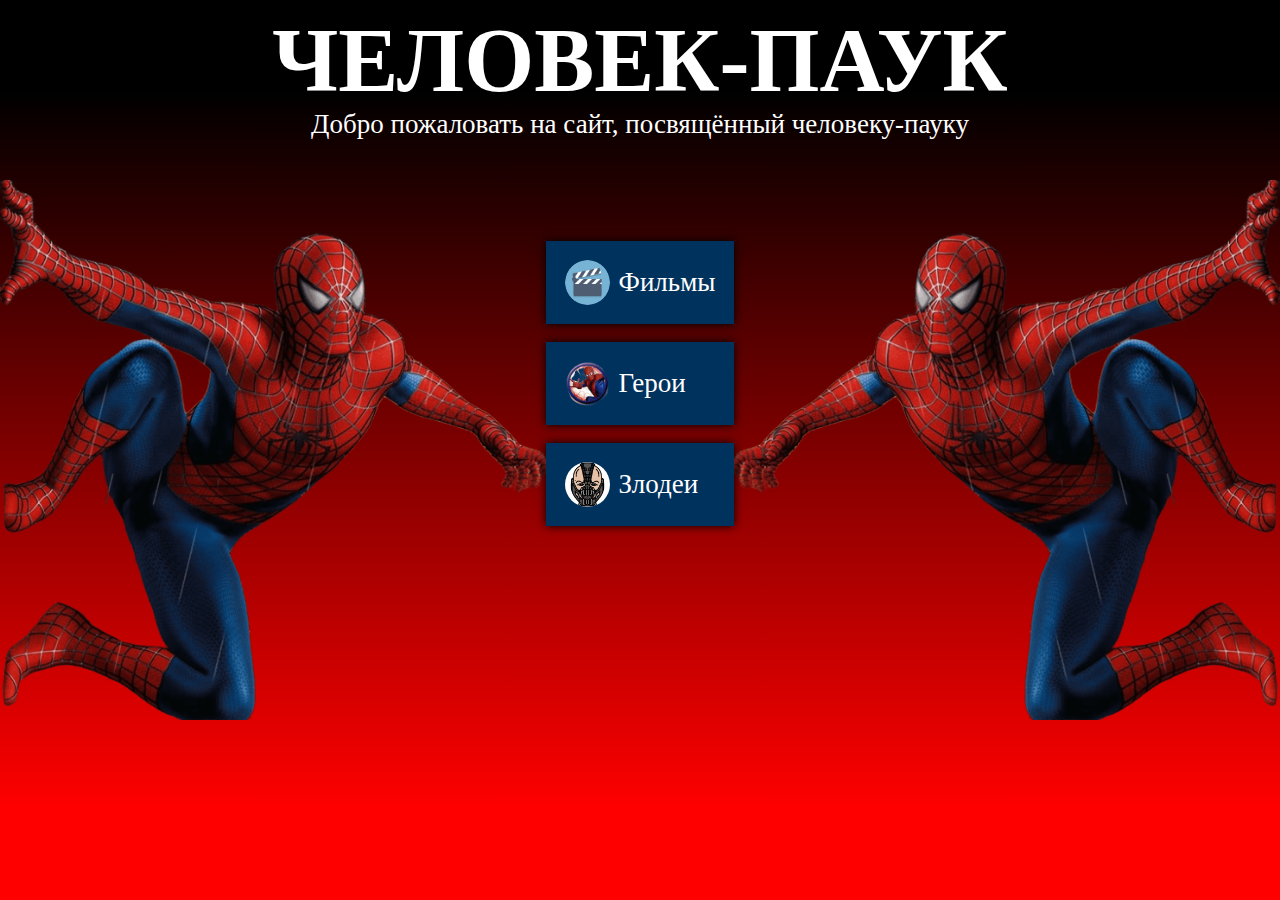
<file: index.html>
<!DOCTYPE html>
<html lang="en">
    <head>
        
        <meta charset="UTF-8">
        <meta name="viewport" content="width=device-width, initial-scale=1.0">
        <title>Человек-паук</title>
        <link rel="stylesheet" href="index.css">
    </head>
    <body>
        <h1>ЧЕЛОВЕК-ПАУК</h1>
        <p>Добро пожаловать на сайт, посвящённый человеку-пауку</p>
        <img src="img/321321.png" style="left: 0">
        <img src="img/321321.png" style="right: 0; transform: scaleX(-1);">
        <ul>
            <a href="films.html">
                <li>
                    <img class="img-li" src="img/image123.png">
                    Фильмы
                </li>
            </a>
            <a href="heroes.html">
                <li>
                    <img class="img-li" src="img/5916f6c1e1e4d7bae65c65b7dac05abe--spiderman-cards-muru.png">
                    Герои
                </li>
            </a>
            <a href="evil.html">
                <li>
                    <img class="img-li" src="img/abc.webp">
                    Злодеи
                </li>
            </a>
        </ul>  
    </body>
</html>
</file>
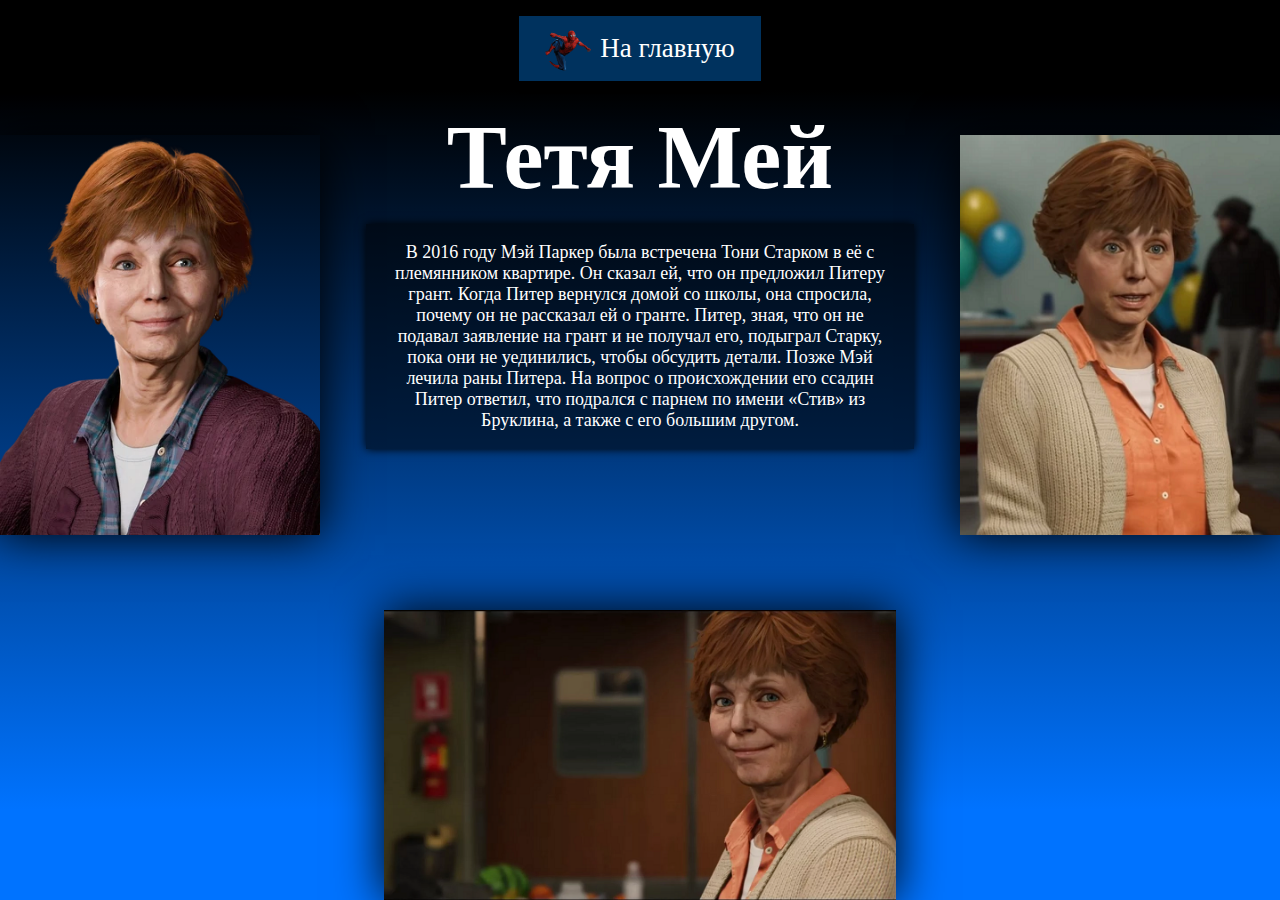
<file: aunt_mey.html>
<!DOCTYPE html>
<html lang="en">
<head>
    <meta charset="UTF-8">
    <meta name="viewport" content="width=device-width, initial-scale=1.0">
    <title>Тетя Мей</title>
    <link rel="stylesheet" href="second.css">
</head>
<body>
    <ul>
        <a href="index.html">
            <li>
                <img style="position: static; border-radius: 100%; height: 5vh;" src="img/321321.png">
                На главную
            </li>
        </a>
    </ul>    
    <h1>Тетя Мей</h1>
    <img src="img/May_Reilly_29.png" class="img1">
    <img src="img/May_Parker_from_MSM_render.webp" class="img2">
    <img src="img/auntMay.png" class=img3>
    <p>
        В 2016 году Мэй Паркер была встречена Тони Старком в её с племянником квартире. 
        Он сказал ей, что он предложил Питеру грант. Когда Питер вернулся домой со школы, 
        она спросила, почему он не рассказал ей о гранте. Питер, зная, что он не подавал 
        заявление на грант и не получал его, подыграл Старку, пока они не уединились, 
        чтобы обсудить детали. Позже Мэй лечила раны Питера. На вопрос о происхождении 
        его ссадин Питер ответил, что подрался с парнем по имени «Стив» из Бруклина, 
        а также с его большим другом.
    </p>
</body>
</html>
</file>
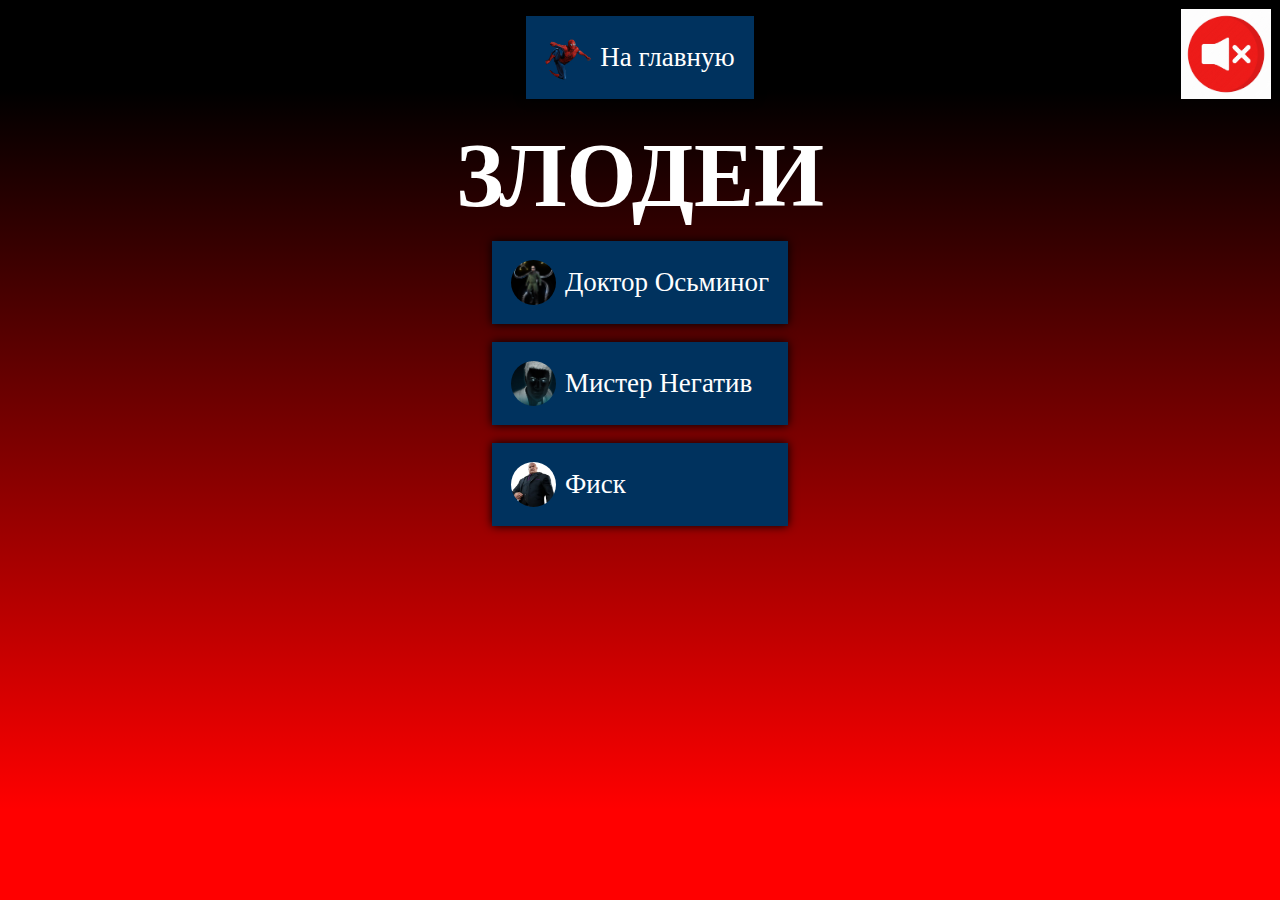
<file: evil.html>
<!DOCTYPE html>
<html lang="en">
    <head>
        
        <meta charset="UTF-8">
        <meta name="viewport" content="width=device-width, initial-scale=1.0">
        <title>Злодеи</title>
        <link rel="stylesheet" href="index.css">
    </head>
    <body>
        <ul class="static">
            <a href="index.html">
                <li>
                    <img style="position: static; border-radius: 100%; height: 5vh;" src="img/321321.png">
                    На главную
                </li>
            </a>
        </ul>       
        <label class="sound-button" for="qwert">
            <img src="img/sound-button.webp" width="100" height="100" alt="">
            <img src="img/sound-play.jpg" width="100" height="100" alt="">
            <input type="checkbox" id="qwert" style="display: none;">
        </label>        
        <h1>ЗЛОДЕИ</h1>
        <ul>
            <a href="osminog.html">
                <li>
                    <img class="img-li" src="img/droctopus3.jpg">
                    Доктор Осьминог
                </li>
            </a>
            <a href="mr_negativ.html">
                <li>
                    <img class="img-li" src="img/286337_3QjkPxDsAG_05.jpg">
                    Мистер Негатив
                </li>
            </a>
            <a href="Fisk.html">
                <li>
                    <img class="img-li" src="img/i.webp">
                    Фиск
                </li>
            </a>
        </ul>  
    </body>
    <script>
        try {
            document.querySelectorAll('li:has(audio)').forEach(el=>{
                el.addEventListener('mouseenter', ()=>{
                    if (!document.querySelector('.sound-button input:checked')) {return}
                    el.lastElementChild.play()
                })
                // el.addEventListener('mouseleave', ()=>{
                //     el.lastElementChild.pause()
                // })
            })
        } catch {}
    </script>
</html>
</file>
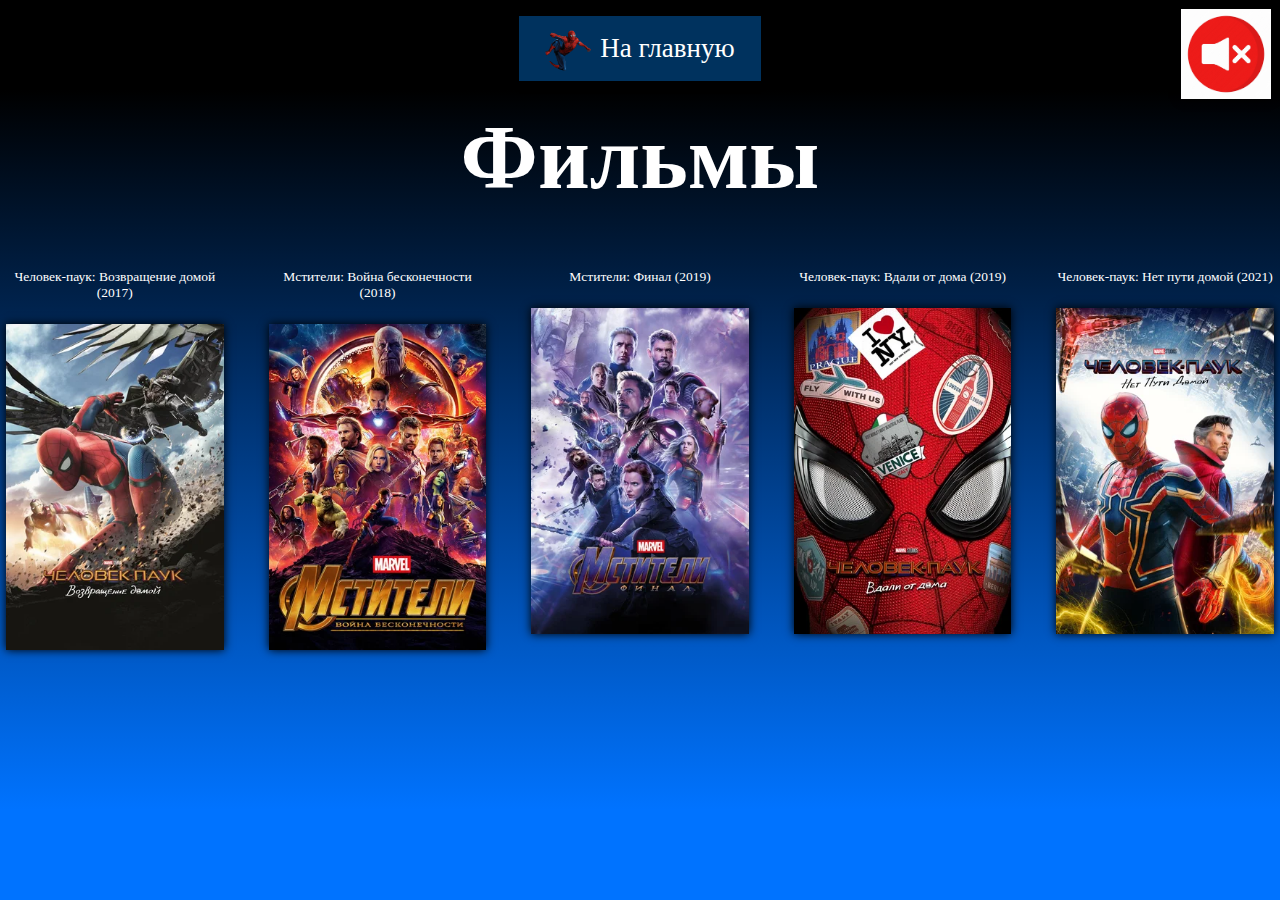
<file: films.html>
<!DOCTYPE html>
<html lang="en">
    <head>
        <meta charset="UTF-8">
        <meta name="viewport" content="width=device-width, initial-scale=1.0">
        <title>Фильмы</title>
        <link rel="stylesheet" href="films.css">
    </head>
    <body>
        <ul>
            <a href="index.html">
                <li>
                    <img style="box-shadow: none; position: static; border-radius: 100%; height: 5vh;" src="img/321321.png">
                    На главную
                </li>
            </a>
        </ul>
        <label class="sound-button" for="qwert">
            <img src="img/sound-button.webp" width="100" height="100" alt="">
            
            <img src="img/sound-play.jpg" width="100" height="100" alt="">
            <input type="checkbox" id="qwert" style="display: none;">
        </label>           
        <h1>Фильмы</h1>
        <div>
            <a class="a-film" href="https://www.kinopoisk.ru/film/690593/" target="_blank">
                Человек-паук: Возвращение домой (2017)
                <img src="img/1.png">
            </a>
            <a class="a-film" href="https://www.kinopoisk.ru/film/843649/" target="_blank">
                Мстители: Война бесконечности (2018)
                <img src="img/2.png">
            </a>
            <a class="a-film" href="https://www.kinopoisk.ru/film/843650/" target="_blank">
                Мстители: Финал (2019)
                <img src="img/3.png">
                <audio src="voice/MSTITELI-FINAL.mp3"></audio>
            </a>
            <a class="a-film" href="https://www.kinopoisk.ru/film/1008445/" target="_blank">
                Человек-паук: Вдали от дома (2019)
                <img src="img/4.png">
            </a>
            <a class="a-film" href="https://www.kinopoisk.ru/film/1309570/" target="_blank">
                Человек-паук: Нет пути домой (2021)
                <img src="img/5.png">
            </a>
        </div>
    </body>
    <script>
        try {
            let isPlay = false
            document.querySelectorAll('.a-film:has(audio)').forEach(el=>{
                el.addEventListener('mouseenter', ()=>{
                    if (!document.querySelector('.sound-button input:checked')) {return}
                    el.lastElementChild.play()
                })
                el.addEventListener('mouseleave', ()=>{
                    el.lastElementChild.pause()
                })
                el.addEventListener('touchstart', ()=>{
                    if (!document.querySelector('.sound-button input:checked')) {return}
                    if (!isPlay) {
                        el.lastElementChild.play()
                    } else {
                        el.lastElementChild.pause()
                    }
                    isPlay = !isPlay
                })
            })
        } catch {}
    </script>
</html>
</file>
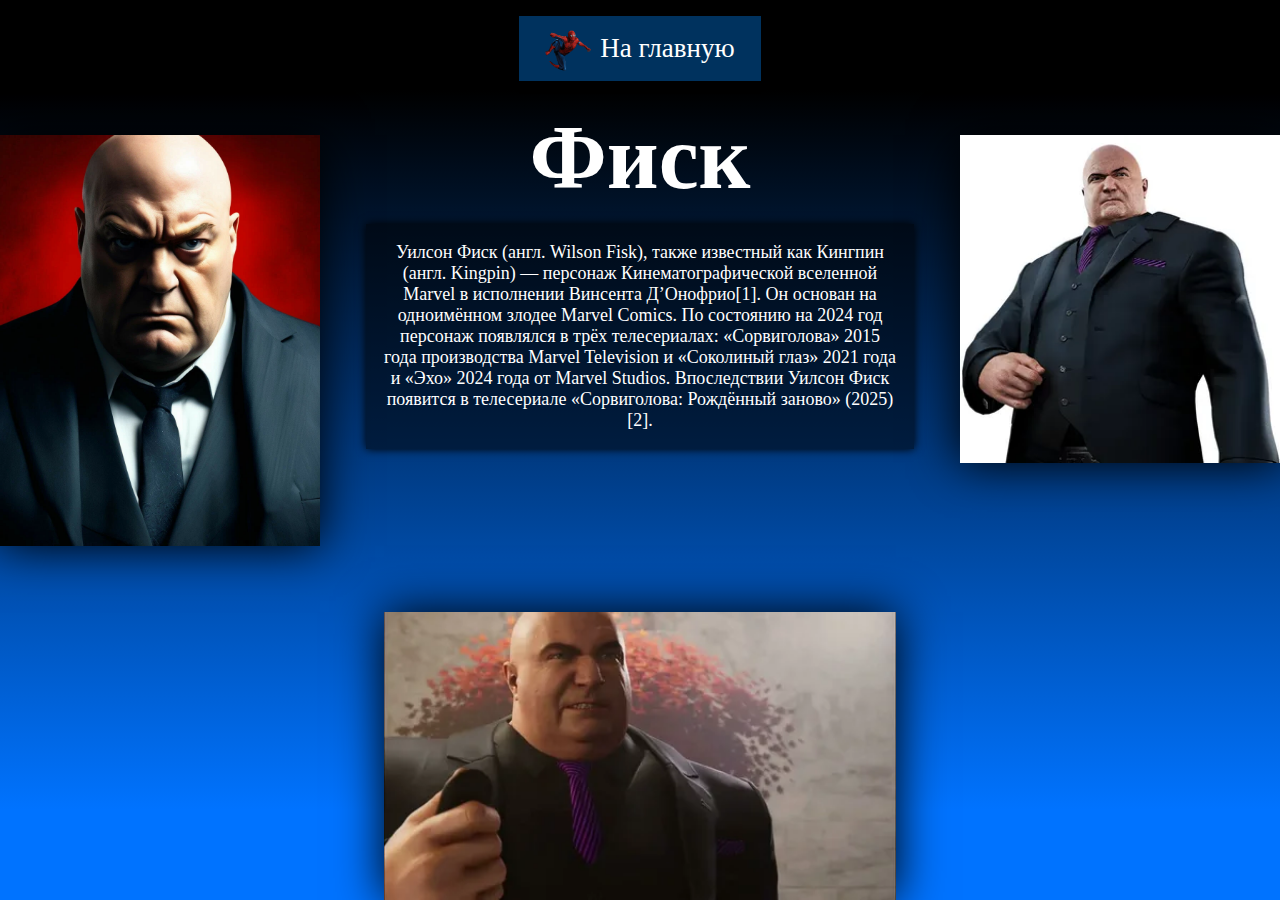
<file: Fisk.html>
<!DOCTYPE html>
<html lang="en">
<head>
    <meta charset="UTF-8">
    <meta name="viewport" content="width=device-width, initial-scale=1.0">
    <title>Фиск</title>
    <link rel="stylesheet" href="second.css">
</head>
<body>
    <ul>
        <a href="index.html">
            <li>
                <img style="position: static; border-radius: 100%; height: 5vh;" src="img/321321.png">
                На главную
            </li>
        </a>
    </ul>           
    <h1>Фиск</h1>
    <img src="img/i.webp" class="img1 mobile">
    <img src="img/orig.webp" class="img2">
    <img src="img/i (1).webp" class="img3">
    <p>
        Уилсон Фиск (англ. Wilson Fisk), также известный как Кингпин (англ. Kingpin) — 
        персонаж Кинематографической вселенной Marvel в исполнении Винсента Д’Онофрио[1].
        Он основан на одноимённом злодее Marvel Comics. По состоянию на 2024 год персонаж
        появлялся в трёх телесериалах: «Сорвиголова» 2015 года производства Marvel Television и 
        «Соколиный глаз» 2021 года и «Эхо» 2024 года от Marvel Studios. Впоследствии Уилсон Фиск 
        появится в телесериале «Сорвиголова: Рождённый заново» (2025)[2].
    </p>
</body>
</html>
</file>
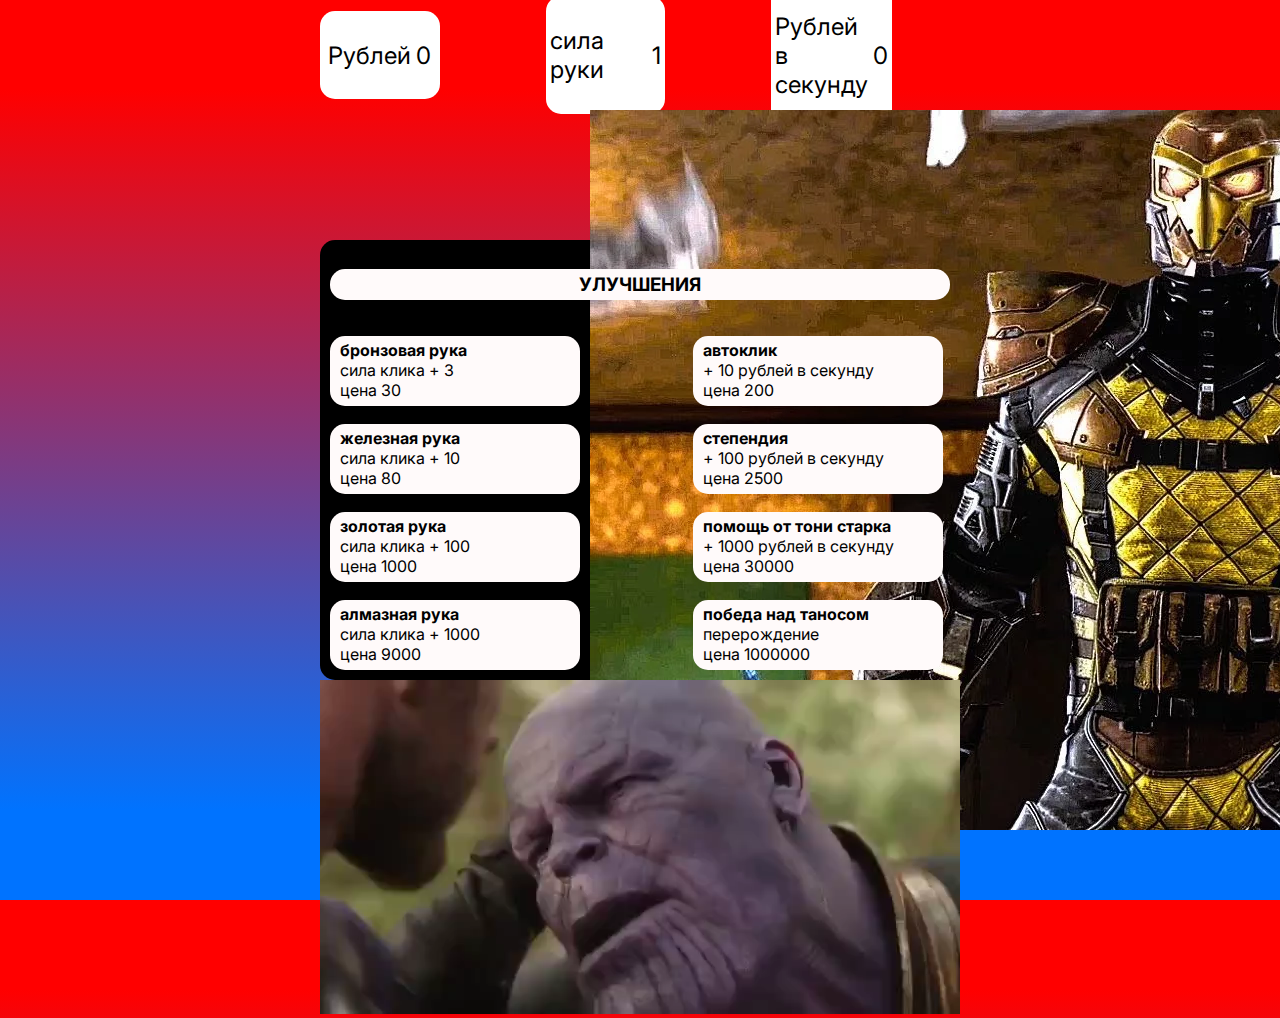
<file: game.html>
<!DOCTYPE html>
<html lang="en">
<head>
    <meta charset="UTF-8">
    <meta name="viewport" content="width=device-width, initial-scale=1.0, maximum-scale=1.0, user-scalable=no">
    <title>игра</title>
    <link rel="preconnect" href="https://fonts.googleapis.com">
<link rel="preconnect" href="https://fonts.gstatic.com" crossorigin>
<link href="https://fonts.googleapis.com/css2?family=Inter:ital,opsz,wght@0,14..32,100..900;1,14..32,100..900&family=Lato:ital,wght@0,100;0,300;0,400;0,700;0,900;1,100;1,300;1,400;1,700;1,900&display=swap" rel="stylesheet">
     <link rel="stylesheet" href="game.css">
</head>
<body>
    <div class="game">
        <div class="row">
            <div class="stat">
                <h2>Рублей</h2>
                <div class="points" id="score">0
                </div>
            </div>
            <div class="stat">
                <h2>сила руки</h2>
                <div class="points" id="power">1
                </div>
            </div>
            <div class="stat asd">
                <h2>Рублей в секунду</h2>
                <div class="points" id="avto_score">0</div>
            </div>
        </div>
        <div class="clicker"><button id="clicker"><img src="img/lvl1.webp" alt=""></button></div>
        <div class="upgrade">
            <h3>улучшения</h3>
            <div class="upgrade-card" id="br_rk">
                 <h4>бронзовая рука</h4>
                 <div>сила клика + 3</div>
                  <div class="price">цена 30</div>
            </div>
             <div class="upgrade-card" id="avto">
                 <h4>автоклик</h4>
                 <div>+ 10 рублей в секунду</div>
                 <div class="price">цена 200</div>
            </div>
             <div class="upgrade-card" id="gz_rk">
                 <h4>железная рука</h4>
                 <div>сила клика + 10</div>
                 <div class="price">цена 80</div>
            </div>
            <div class="upgrade-card" id="ctpd">
                 <h4>степендия</h4>
                 <div>+ 100 рублей в секунду</div>
                 <div class="price">цена 2500</div>
            </div>
             <div class="upgrade-card" id="zl_rk">
                 <h4>золотая рука</h4>
                 <div>сила клика + 100</div>
                 <div class="price">цена 1000</div>
            </div>
            <div class="upgrade-card" id="pom">
                 <h4>помощь от тони старка</h4>
                 <div>+ 1000 рублей в секунду</div>
                 <div class="price">цена 30000</div>
            </div>
             <div class="upgrade-card" id="alm_rk">
                 <h4>алмазная рука</h4>
                 <div>сила клика + 1000</div>
                 <div class="price">цена 9000</div>
            </div>
            <div class="upgrade-card" id="pobeda">
                 <h4>победа над таносом</h4>
                 <div>перерождение</div>
                 <div class="price">цена 1000000</div>
            </div>
        </div>
        <div class="skidish">
            <video src="img/ckidish.mp4"></video>
        </div>
    </div>
    <script src="game.js"></script>
</body>
</html>
</file>
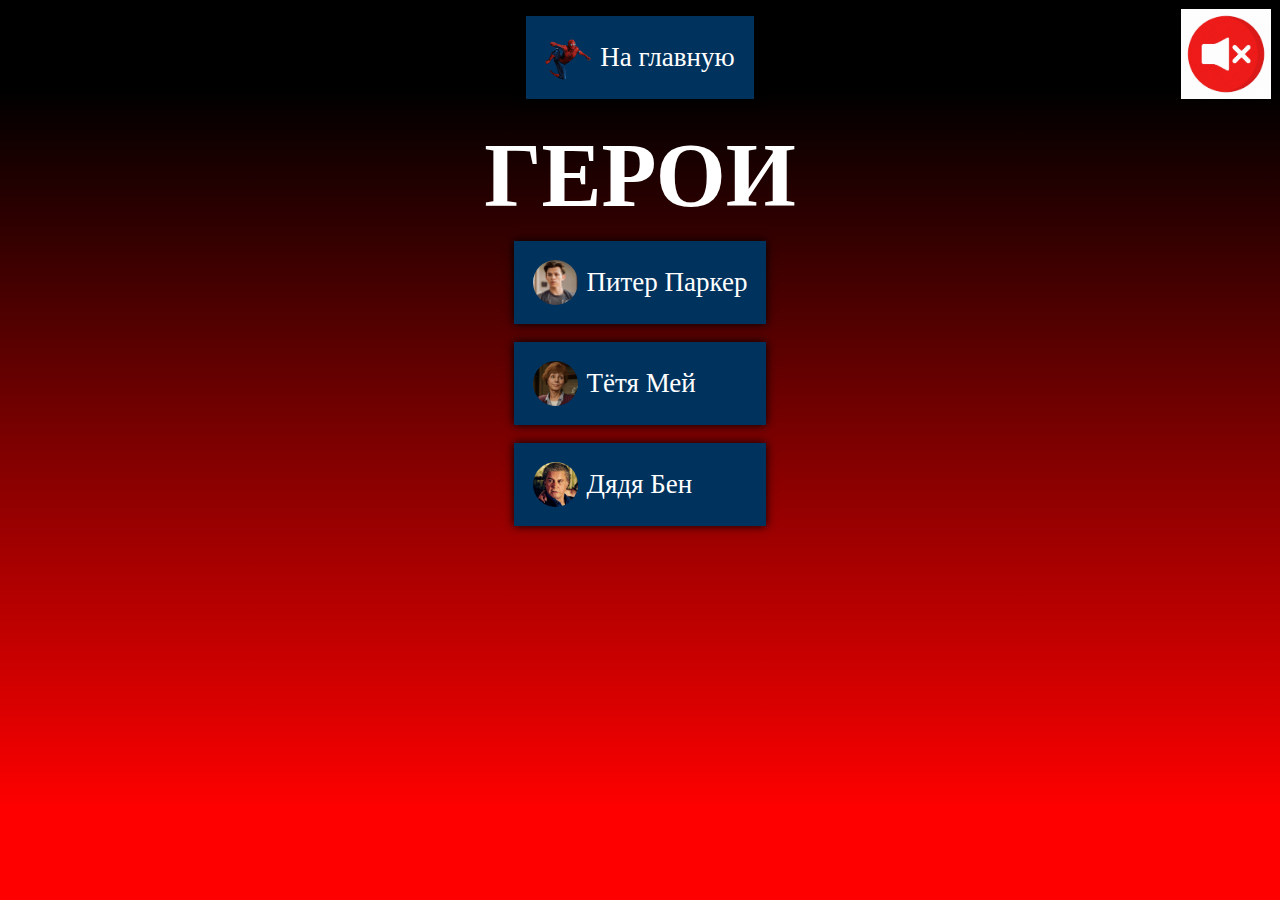
<file: heroes.html>
<!DOCTYPE html>
<html lang="en">
    <head>
        
        <meta charset="UTF-8">
        <meta name="viewport" content="width=device-width, initial-scale=1.0">
        <title>Герои</title>
        <link rel="stylesheet" href="index.css">
    </head>
    <body>
        <ul class="static">
            <a href="index.html">
                <li>
                    <img style="position: static; border-radius: 100%; height: 5vh;" src="img/321321.png">
                    На главную
                </li>
            </a>
        </ul>        
        <label class="sound-button" for="qwert">
            <img src="img/sound-button.webp" width="100" height="100" alt="">
            <img src="img/sound-play.jpg" width="100" height="100" alt="">
            <input type="checkbox" id="qwert" style="display: none;">
        </label>   
        <h1>ГЕРОИ</h1>
        <ul>
            <a href="peter_parker.html">
                <li>
                    <img class="img-li" src="img/111.jpg">
                    Питер Паркер
                    <audio src="voice/spiderman-fraze.mp3"></audio>
                </li>
            </a>
            <a href="aunt_mey.html">
                <li>
                    <img class="img-li" src="img/222.jpg">
                    Тётя Мей
                </li>
            </a>
            <a href="uncle_Ben.html">
                <li>
                    <img class="img-li" src="img/333.jpg">
                    Дядя Бен
                </li>
            </a>
        </ul>  
    </body>
    <script>
        try {
            document.querySelectorAll('li:has(audio)').forEach(el=>{
                el.addEventListener('mouseenter', ()=>{
                    if (!document.querySelector('.sound-button input:checked')) {return}
                    el.lastElementChild.play()
                })
                el.addEventListener('mouseleave', ()=>{
                    el.lastElementChild.pause()
                })
            })
        } catch {}
    </script>
</html>
</file>
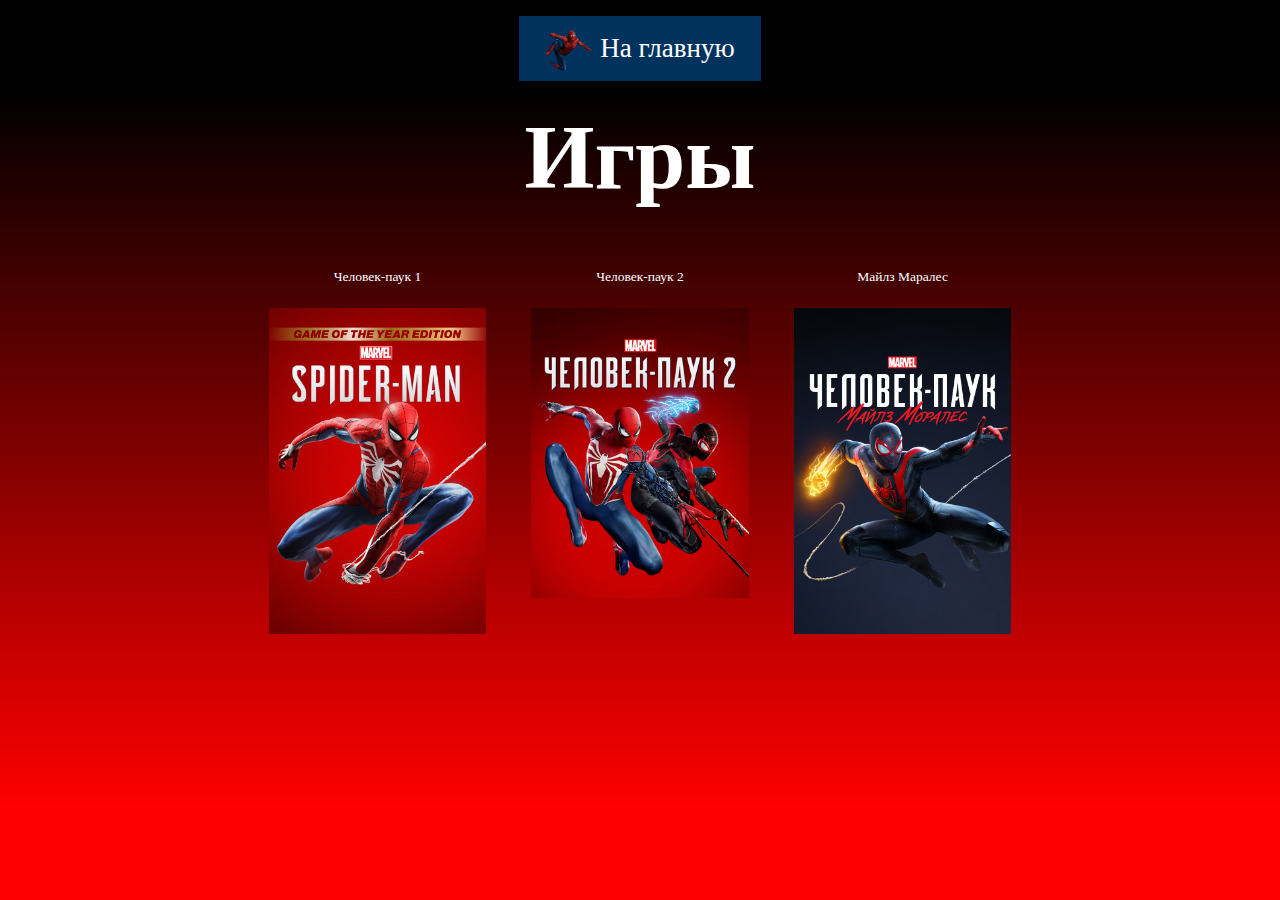
<file: igri.html>
<!DOCTYPE html>
<html lang="en">
    <head>
        
        <meta charset="UTF-8">
        <meta name="viewport" content="width=device-width, initial-scale=1.0">
        <title>Игры</title>
        <link rel="stylesheet" href="igri.css">
    </head>
    <body>
        <ul class="static">
            <a href="index.html">
                <li>
                    <img style="position: static; border-radius: 100%; height: 5vh;" src="img/321321.png">
                    На главную
                </li>
            </a>
        </ul>        
        <h1>Игры</h1>

        <div>
            <a class="a-film">
                Человек-паук 1
                <img src="img/spiderman16gHesjR.avif">
            </a>
            <a class="a-film">
                Человек-паук 2
                <img src="img/Marvel’sSpiderMan2.png">
            </a>
            <a class="a-film">
                Майлз Маралес
                <img src="img/yRvtA8VtMnt3c5kxItPqPF8r.avif">
            </a>
        </div>
    </body>
</html>
</file>
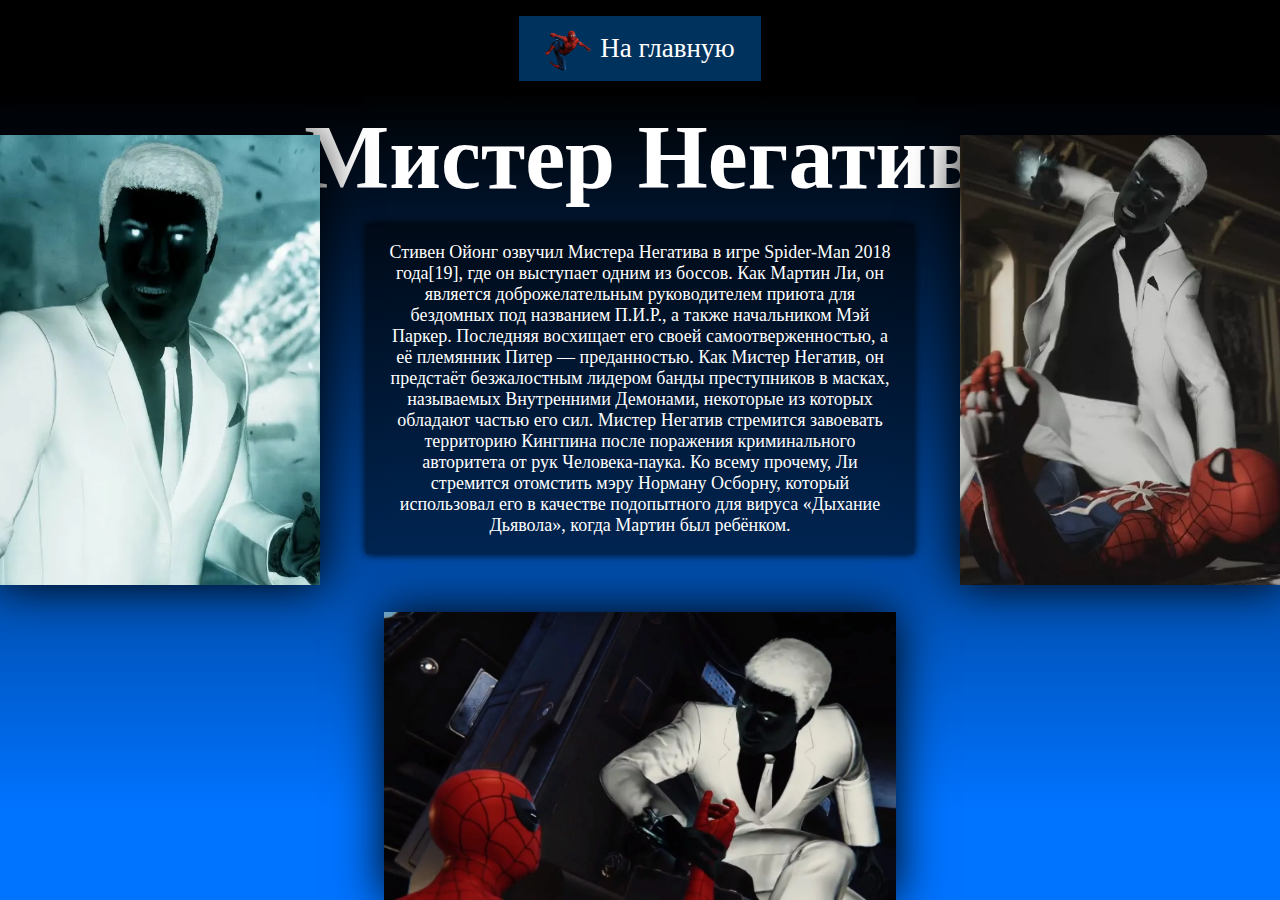
<file: mr_negativ.html>
<!DOCTYPE html>
<html lang="en">
<head>
    <meta charset="UTF-8">
    <meta name="viewport" content="width=device-width, initial-scale=1.0">
    <title>Мистер Негатив</title>
    <link rel="stylesheet" href="second.css">
</head>
<body>
    <ul>
        <a href="index.html">
            <li>
                <img style="position: static; border-radius: 100%; height: 5vh;" src="img/321321.png">
                На главную
            </li>
        </a>
    </ul>           
    <h1>Мистер Негатив</h1>
    <img src="img/i (3).webp" class="img1 img-height">
    <img src="img/i (2).webp" class="img2 img-height">
    <img src="img/i (4).webp" class="img3">
    <p>
        Стивен Ойонг озвучил Мистера Негатива в игре Spider-Man 2018 года[19], где он выступает одним из боссов. Как Мартин Ли, он является доброжелательным руководителем приюта для бездомных под названием П.И.Р., а также начальником Мэй Паркер. Последняя восхищает его своей самоотверженностью, а её племянник Питер — преданностью. Как Мистер Негатив, он предстаёт безжалостным лидером банды преступников в масках, называемых Внутренними Демонами, некоторые из которых обладают частью его сил. Мистер Негатив стремится завоевать территорию Кингпина после поражения криминального авторитета от рук Человека-паука. Ко всему прочему, Ли стремится отомстить мэру Норману Осборну, который использовал его в качестве подопытного для вируса «Дыхание Дьявола», когда Мартин был ребёнком. 
    </p>
</body>
</html>
</file>
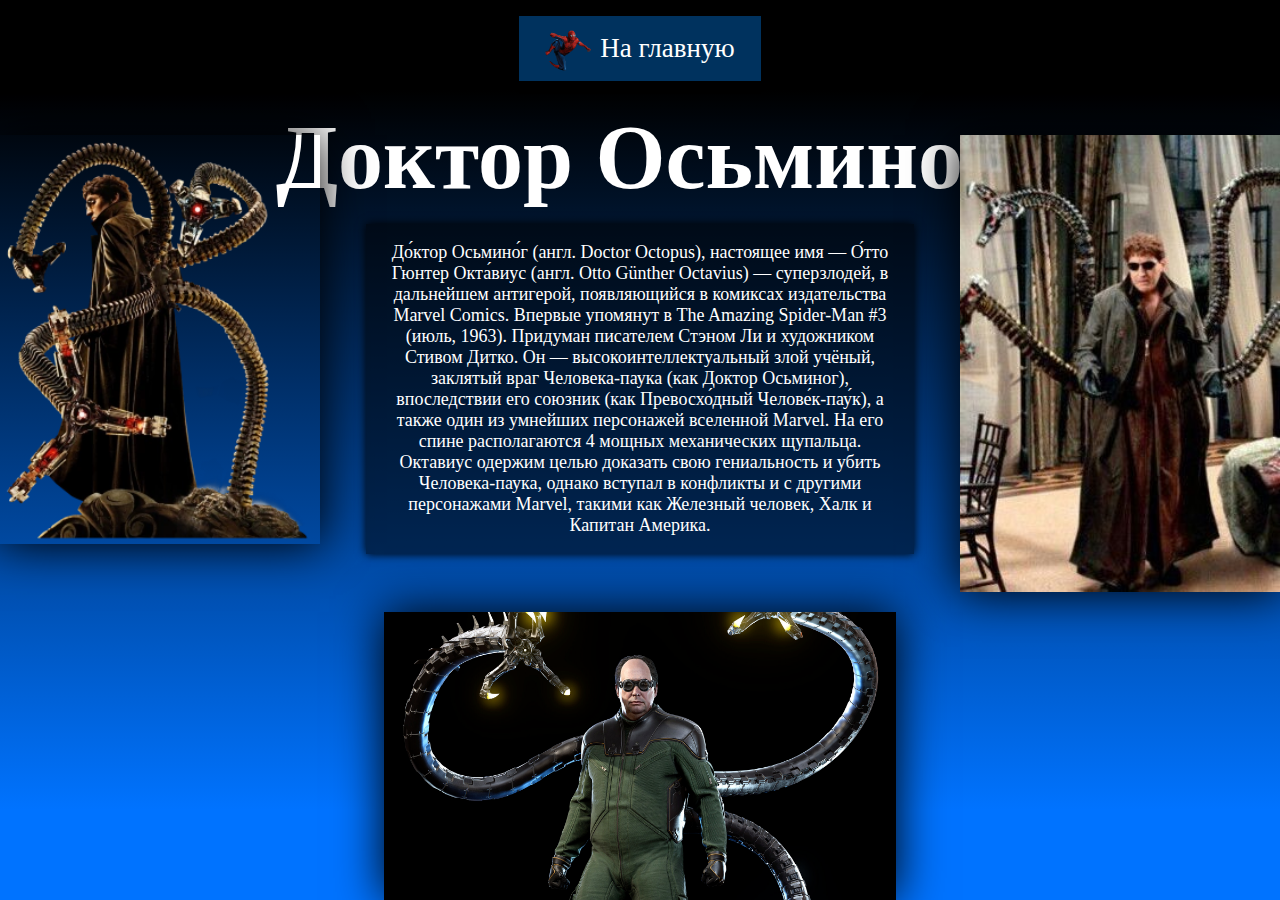
<file: osminog.html>
<!DOCTYPE html>
<html lang="en">
<head>
    <meta charset="UTF-8">
    <meta name="viewport" content="width=device-width, initial-scale=1.0">
    <title>Доктор Осьминог</title>
    <link rel="stylesheet" href="second.css">
</head>
<body>
    <ul>
        <a href="index.html">
            <li>
                <img style="position: static; border-radius: 100%; height: 5vh;" src="img/321321.png">
                На главную
            </li>
        </a>
    </ul>           
    <h1>Доктор Осьминог</h1>
    <img src="img/octopues1.jpg" class="img1">
    <img src="img/Dr._Octopus_2.webp" class="img2">
    <img src="img/octopus2.png" class="img3">
    <p>
        До́ктор Осьмино́г (англ. Doctor Octopus), настоящее имя — О́тто Гюнтер Окта́виус (англ. Otto Günther Octavius) — 
        суперзлодей, в дальнейшем антигерой, появляющийся в комиксах издательства Marvel Comics. Впервые упомянут в 
        The Amazing Spider-Man #3 (июль, 1963). Придуман писателем Стэном Ли и художником Стивом Дитко. Он — 
        высокоинтеллектуальный злой учёный, заклятый враг Человека-паука (как Доктор Осьминог), впоследствии его 
        союзник (как Превосхо́дный Челове́к-пау́к), а также один из умнейших персонажей вселенной Marvel. На его спине
         располагаются 4 мощных механических щупальца. Октавиус одержим целью доказать свою гениальность и убить 
         Человека-паука, однако вступал в конфликты и с другими персонажами Marvel, такими как Железный человек, Халк и Капитан Америка.
    </p>
</body>
</html>
</file>
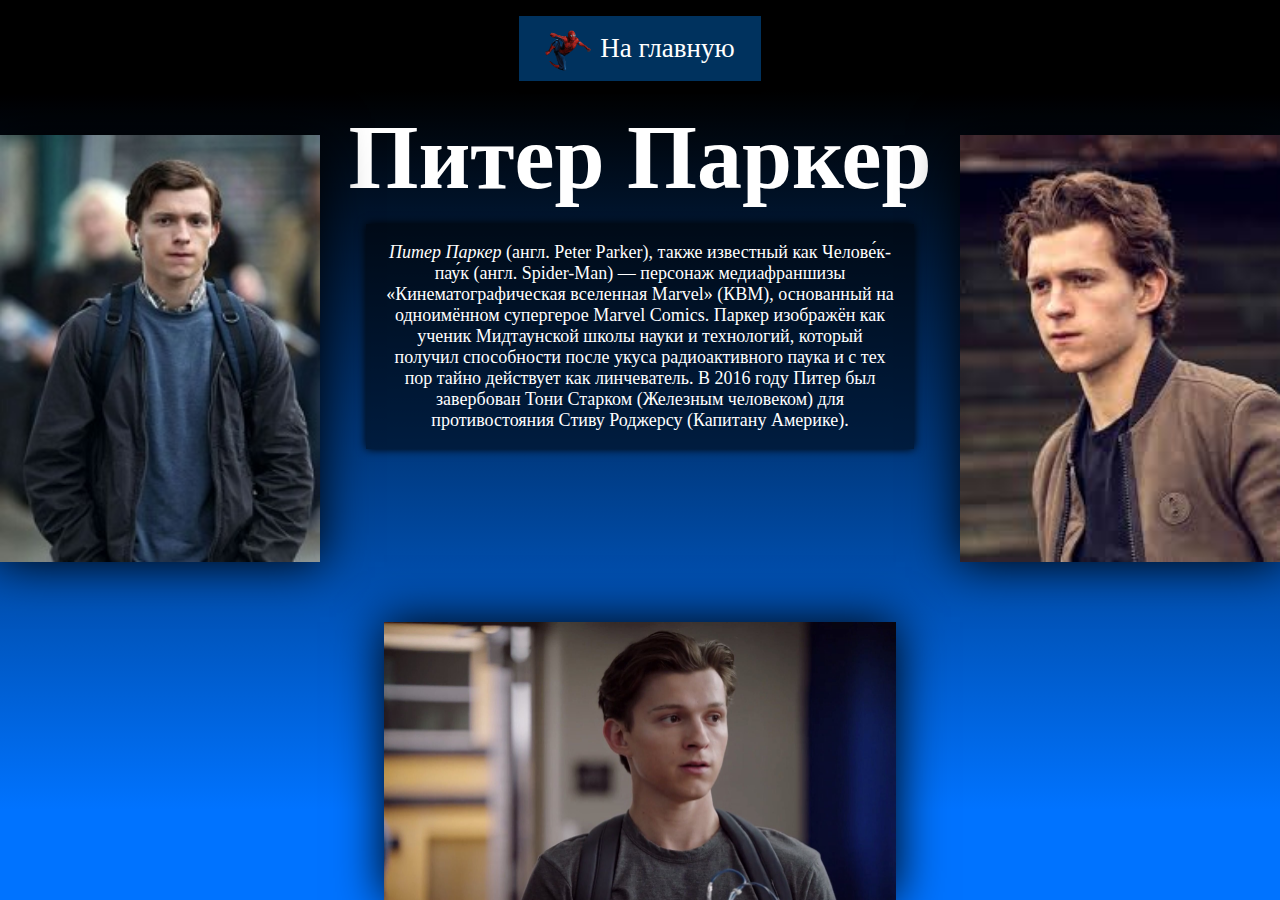
<file: peter_parker.html>
<!DOCTYPE html>
<html lang="en">
    <head>
        <meta charset="UTF-8">
        <meta name="viewport" content="width=device-width, initial-scale=1.0">
        <title>Питер Паркер</title>
        <link rel="stylesheet" href="second.css">
    </head>
    <body>
        <ul>
            <a href="index.html">
                <li>
                    <img style="position: static; border-radius: 100%; height: 5vh;" src="img/321321.png">
                    На главную
                </li>
            </a>
        </ul>
        <h1>Питер Паркер</h1>
        <img src="img/images.jpg" class="img1">
        <img src="img/0f69743ff8128027c248dc7601109e0fe96f0248_00.jpg" class="img2">
        <img src="img/piter-parker-kartinki-6.jpg" class="img3">
        <p>
            <em>Питер Паркер</em> (англ. Peter Parker), также известный как Челове́к-пау́к 
            (англ. Spider-Man) — персонаж медиафраншизы «Кинематографическая вселенная Marvel» 
            (КВМ), основанный на одноимённом супергерое Marvel Comics. Паркер изображён как 
            ученик Мидтаунской школы науки и технологий, который получил способности после укуса 
            радиоактивного паука и с тех пор тайно действует как линчеватель. В 2016 году Питер 
            был завербован Тони Старком (Железным человеком) для противостояния Стиву Роджерсу 
            (Капитану Америке).
        </p>
    </body>
</html>
</file>
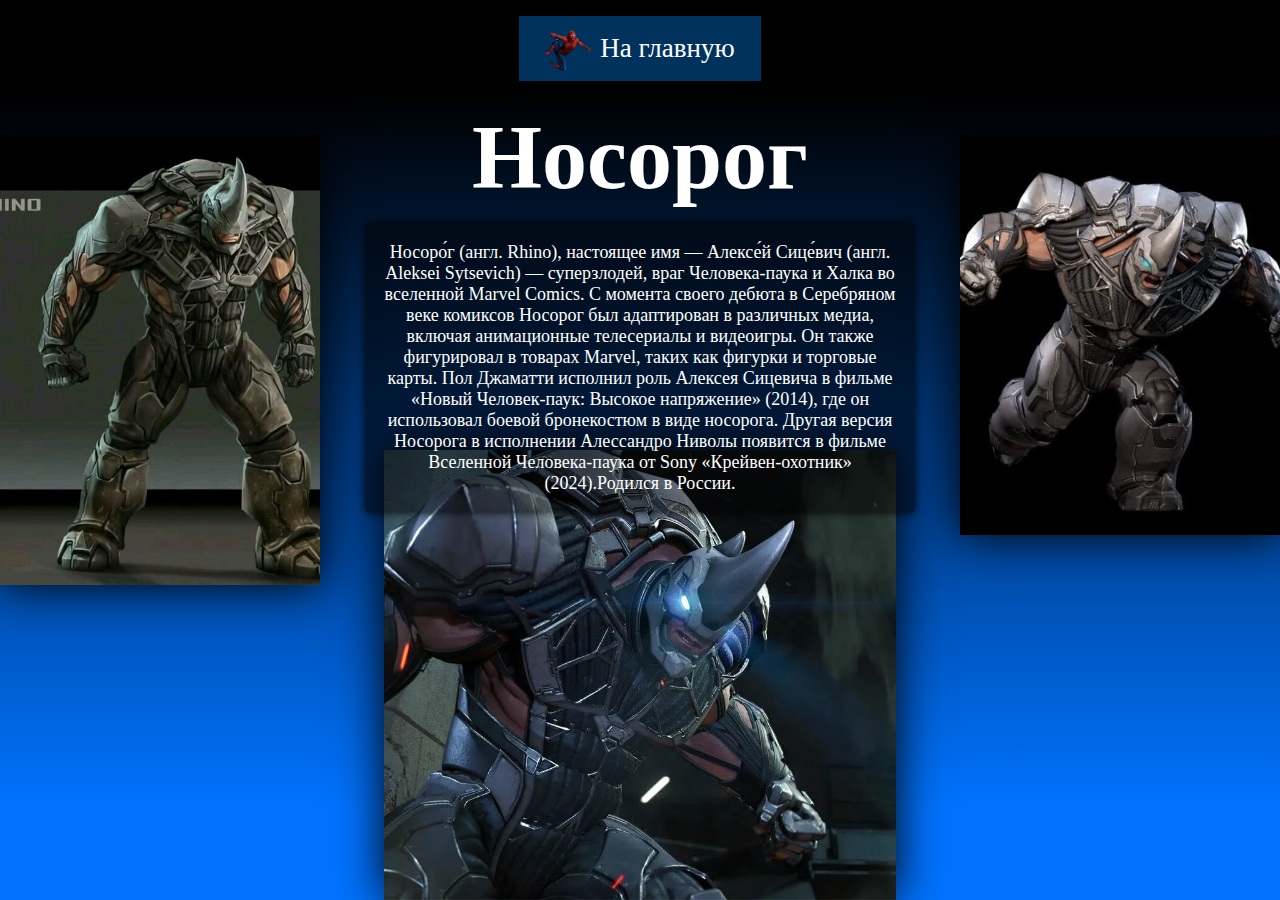
<file: rhino.html>
<!DOCTYPE html>
<html lang="en">
<head>
    <meta charset="UTF-8">
    <meta name="viewport" content="width=device-width, initial-scale=1.0">
    <title>Носорог</title>
    <link rel="stylesheet" href="second.css">
</head>
<body>
    <ul>
        <a href="index.html">
            <li>
                <img style="position: static; border-radius: 100%; height: 5vh;" src="img/321321.png">
                На главную
            </li>
        </a>
    </ul>           
    <h1>Носорог</h1>
    <img src="img/cvb.jpg" class="img1 mobile">
    <img src="img/dfg.jpg" class="img2 img-height">
    <img src="img/wer.webp" class="img3 img-height">
    <p>
        Носоро́г (англ. Rhino), настоящее имя — Алексе́й Сице́вич (англ. Aleksei Sytsevich) — суперзлодей, враг Человека-паука и Халка во вселенной Marvel Comics.

        С момента своего дебюта в Серебряном веке комиксов Носорог был адаптирован в различных медиа, включая анимационные телесериалы и видеоигры. Он также фигурировал в товарах Marvel, таких как фигурки и торговые карты.

        Пол Джаматти исполнил роль Алексея Сицевича в фильме «Новый Человек-паук: Высокое напряжение» (2014), где он использовал боевой бронекостюм в виде носорога. Другая версия Носорога в исполнении Алессандро Ниволы появится в фильме Вселенной Человека-паука от Sony «Крейвен-охотник» (2024).Родился в России.
    </p>
</body>
</html>
</file>
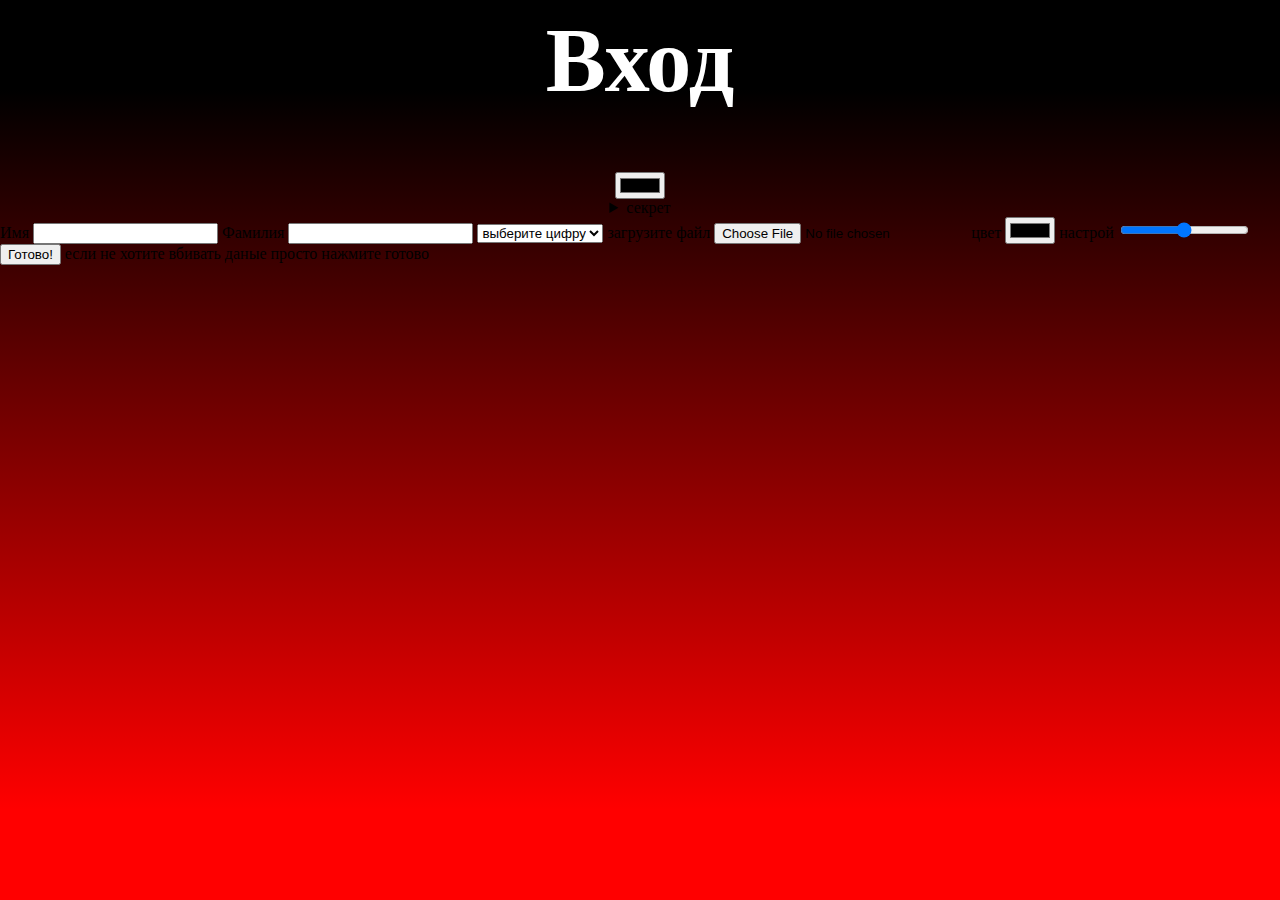
<file: start copy.html>
<!DOCTYPE html>
<html lang="en">
<head>
    <meta charset="UTF-8">
    <meta name="viewport" content="width=device-width, initial-scale=1.0">
    <title>Вход</title>
    <link rel="stylesheet" href="index.css">
</head>
<body>
    <h1>Вход</h1>
    <input type="color" id="name">
     <details>
        <summary>
            секрет
        </summary>
        1234567890
     </details>
    <form class="form-flex" action="index.html">
        <label for="name" class="form-label">
            Имя
            <input type="text" id="name">
        </label>
        <label for="surname" class="form-label">
            Фамилия
            <input type="text" id="surname">
        </label>
        <select name="" id="">
          <option value="">выберите цифру</option>
          <option value="">2</option>
          <option value="">3</option>
          <option value="">4</option>
          <option value="">5</option>
          <option value="">6</option>  
        </select>
        <label for="surname" class="form-label">
            загрузите файл
            <input type="file" id="surname">
        </label><label for="name" class="form-label">
            цвет 
            <input type="color" id="name">
        </label>
        <label for="surname" class="form-label">
            настрой
            <input type="range" id="surname">
        </label>
        <input type="submit" value="Готово!" class="btn-gotovo">
        <span>если не хотите вбивать даные просто нажмите готово</span>
    </form>
</body>
</html>
</file>
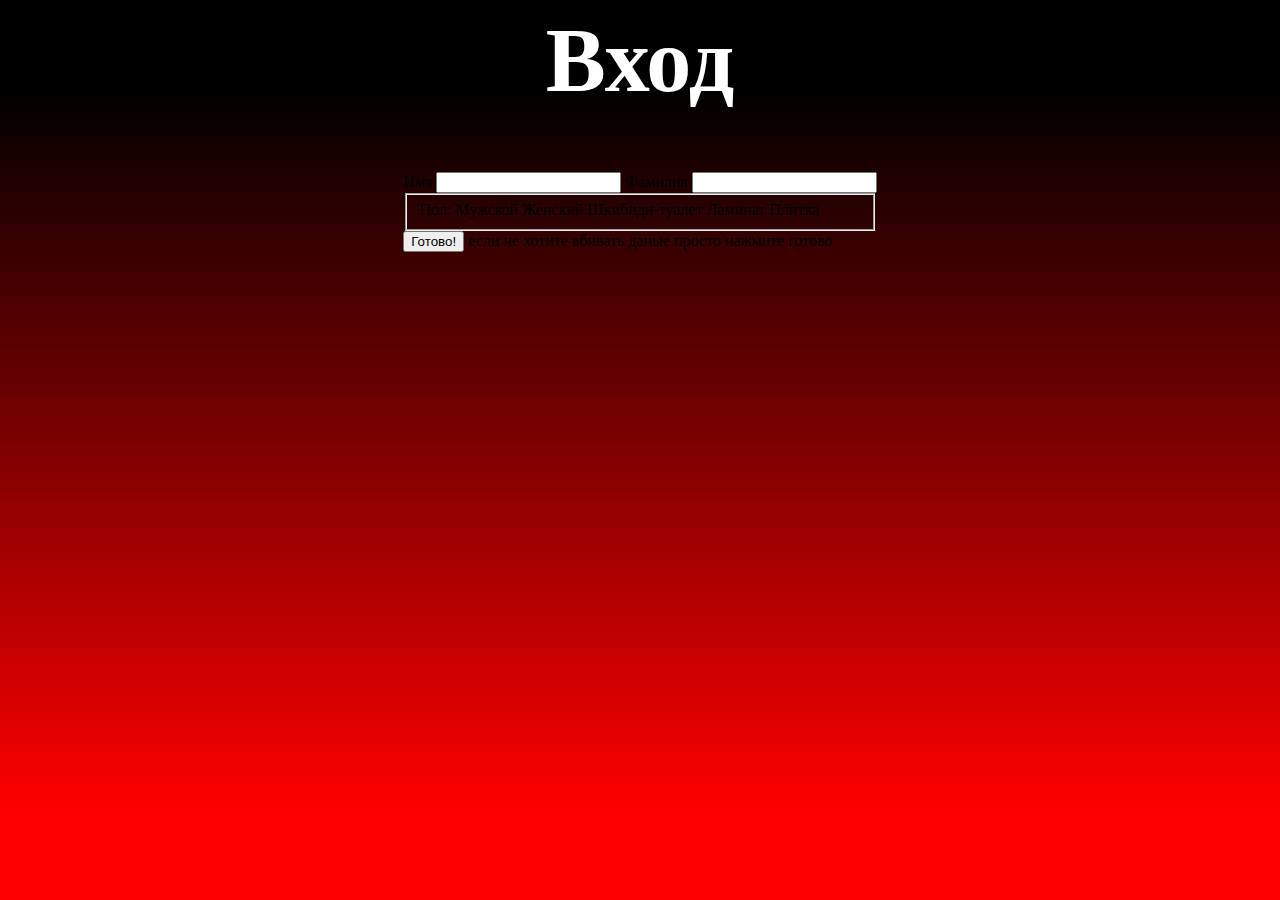
<file: start.html>
<!DOCTYPE html>
<html lang="en">
<head>
    <meta charset="UTF-8">
    <meta name="viewport" content="width=device-width, initial-scale=1.0">
    <title>Вход</title>
    <link rel="stylesheet" href="index.css">
</head>
<body>
    <h1>Вход</h1>

    <form class="form-flex" action="index.html">
        <label for="name" class="form-label">
            Имя
            <input type="text" id="name">
        </label>
        <label for="surname" class="form-label">
            Фамилия
            <input type="text" id="surname">
        </label>
        <fieldset class="form-flex">
            <label class="form-label">Пол:</label>
            <label for="gender1" class="form-label row">
                Мужской
                <input name="gender" type="radio" id="gender1" style="display: none;">
            </label>            
            <label for="gender2" class="form-label row">
                Женский
                <input name="gender" type="radio" id="gender2" style="display: none;">
            </label>
            <label for="gender3" class="form-label row">
                Шкибиди-туалет
                <input name="gender" type="radio" id="gender3" style="display: none;">
            </label>
            <label for="gender4" class="form-label row">
                Ламинат
                <input name="gender" type="radio" id="gender4" style="display: none;">
            </label>
            <label for="gender5" class="form-label row">
                Плитка
                <input name="gender" type="radio" id="gender5" style="display: none;">
            </label>
        </fieldset>
         
        <input type="submit" value="Готово!" class="btn-gotovo">
        <span>если не хотите вбивать даные просто нажмите готово</span>
    </form>
</body>
</html>
</file>
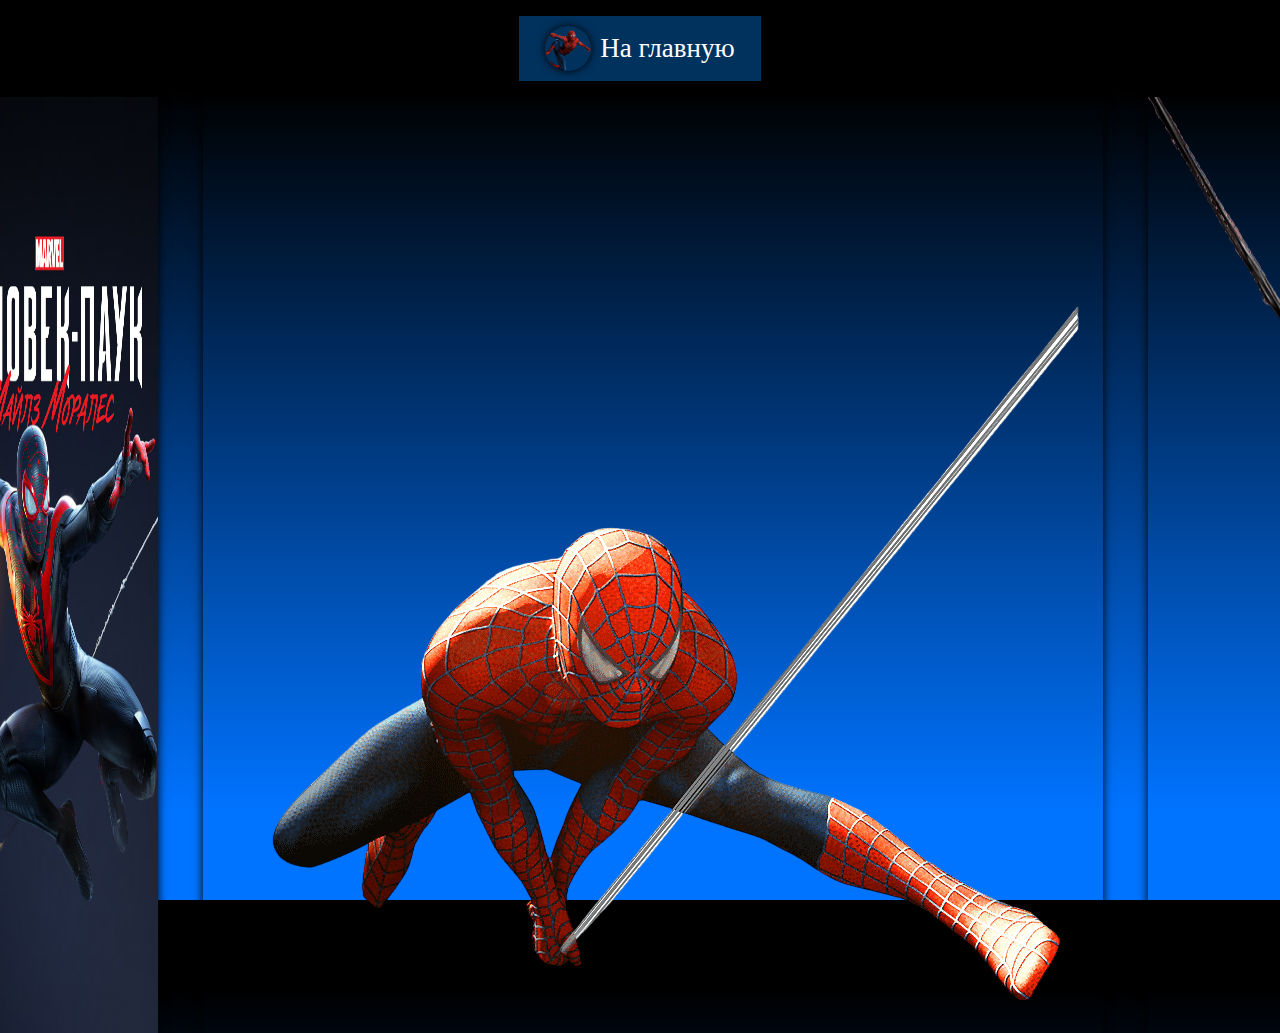
<file: tect.html>
<!DOCTYPE html>
<html lang="en">
    <head>
        
        <meta charset="UTF-8">
        <meta name="viewport" content="width=device-width, initial-scale=1.0">
        <title>Тест</title>
        <link rel="stylesheet" href="films.css">
    </head>
    <body>
        <ul class="static">
            <a href="index.html">
                <li>
                    <img style="position: static; border-radius: 100%; height: 5vh;" src="img/321321.png">
                    На главную
                </li>
            </a>
        </ul>        
        <div>
            <img class="a-film" src="img/spiderman16gHesjR.avif">
            <img class="a-film" src="img/Marvel’sSpiderMan2.png">
            <img class="a-film" src="img/yRvtA8VtMnt3c5kxItPqPF8r.avif">
            <img class="paytina" src="img/456.png">
            <img class="paytina2" src="img/4567a.png">
        </div>
    </body>
</html>
</file>
<file: index.css>
body {
    display: flex;
    flex-direction: column;
    align-items: center;
    margin: 0;
    width: 100vw;
    height: 100vh;
    background: linear-gradient(black 10%, red 90%);
    overflow: hidden;
}

h1 {margin-top: 1vh;
    color: white;
    font-size: 10vh;
}

p {
    margin-top: -7vh;
    color: white;
    font-size: 3vh;
}

img {
    height: 60%;
    position: absolute;
    top: 20%;
}

.img-li {
    position: static; 
    border-radius: 100%; 
    height: 5vh;
    width: 5vh;
    object-fit: cover;
}

ul {
    display: flex;
    flex-direction: column;
    position: absolute;
    top: 25vh;
    padding: 0;
    gap: 2vh;
}

a {
    color: white;
    text-decoration: none;
}

li {
    display: flex;
    align-items: center;
    padding: 2vh;
    gap: 1vh;
    box-shadow: 0 0 1vh black;
    border: 0.2vh solid #00325e;
    background-color: #00325e;
    font-size: 3vh;
    transition: 0.25s ease-in-out;
}

li:hover {
    background-color: #a60000;
    box-shadow: 0 0 5vh black;
    transform: scale(1.2);
}


.static{
    position: static;
}

.sound-button {
    position: absolute;
    top: 1vh;
    right: 1vh;
    cursor: pointer;
}

.sound-button img {
    position: static;
    height: 10vh;
    width: 10vh;
    max-height: 100px;
    max-width: 100px;
}

.sound-button img:nth-child(2) {
    display: none;
}

.sound-button:has(input:checked) img:nth-child(1) {
    display: none;
}

.sound-button:has(input:checked) img:nth-child(2) {
    display: flex;
}

@media (max-width: 550px) {
    h1 {
        margin-top: 2vh;
        font-size: 5vh;
    }
    
    p {
        margin-top: -2vh;
        font-size: 2vh;
    }    

    img {
        height: 24%;
        top: 14%;
    }
    ul {
        top: 40vh;
    }

}
</file>
<file: second.css>
body {
    display: flex;
    flex-direction: column;
    align-items: center;
    margin: 0;
    width: 100vw;
    height: 100vh;
    background: linear-gradient(black 10%, rgb(0, 115, 255) 90%);
    overflow: hidden;
}

h1 {
    margin-top: 1vh;
    color: white;
    font-size: 10vh;
}

p {
    margin-top: -5vh;
    width: 40%;
    padding: 2vh;
    color: white;
    font-size: 2vh;
    text-align: center;
    background-color: rgba(0, 0, 0, 0.5);
    box-shadow: 0 0 1vh black;
    z-index: 10;
}

.img1 {
    position: absolute;
    top: 15vh; 
    right: 0; 
    width: 25%;
    box-shadow: 0 0 5vh black;
}

.img2 {
    position: absolute;
    top: 15vh; 
    left: 0; 
    width: 25%;
    box-shadow: 0 0 5vh black;
}

.img3 {
    position: absolute;
    bottom: 0; 
    width: 40%;
    box-shadow: 0 0 5vh black;
}

.img-height {
    min-height: 50vh;
    object-fit: cover;
}
ul {
    display: flex;
    gap: 3vh;
    padding: 0;
}

a {
    color: white;
    text-decoration: none;
}

li {
    display: flex;
    align-items: center;
    padding: 1vh 2vw;
    gap: 1vh;
    box-shadow: 0 0 1vh black;
    border: 0.2vh solid #00325e;
    background-color: #00325e;
    font-size: 3vh;
    transition: 0.25s ease-in-out;
}

li:hover {
    background-color: #a60000;
    box-shadow: 0 0 5vh black;
    transform: scale(1.2);
}


@media (max-width: 550px) {
    h1 {
        margin-top: 1vh;
        font-size: 5vh;
    }
    
    p {
        margin-top: 30vh;
        width: 90%;
        padding: 2vh;
        font-size: 2vh;
        background-color: rgba(0, 0, 0, 0.4);
    }
    
    .img1 {
        top: 28vh; 
        right: 0; 
        width: 25%;
    }
    
    .img1.mobile {
        width: 30%;
    }

    .img2 {
        top: 28vh; 
        left: 0; 
        width: 25%;
    }
    
    .img3 {
        bottom: 2vh; 
        width: 40%;
    }
}
</file>
<file: films.css>
body {
    display: flex;
    flex-direction: column;
    align-items: center;
    margin: 0;
    width: 100vw;
    height: 100vh;
    background: linear-gradient(black 10%, rgb(0, 115, 255) 90%);
    overflow: hidden;
}

h1 {
    margin-top: 1vh;
    color: white;
    font-size: 10vh
}

ul {
    display: flex;
    gap: 3vh;
    padding: 0;
}

a {
    color: white;
    text-decoration: none;
}

li {
    display: flex;
    align-items: center;
    padding: 1vh 2vw;
    gap: 1vh;
    box-shadow: 0 0 1vh black;
    border: 0.2vh solid #00325e;
    background-color: #00325e;
    font-size: 3vh;
    transition: 0.25s ease-in-out;
}



div {
    display: flex;
    justify-content: center;
    gap: 5vh;
    width: 100%;
}

img {
    box-shadow: 0 0 1vh black;
    transition: 0.25s ease-in-out;
}

.a-film {
    display: flex;
    flex-direction: column;
    text-align: center;
    font-size: 1.5vh;
    gap: 2.5vh;
    width: calc((100% - 15vw)/5);
    transition: 0.25s ease-in-out;
}

.static{
    position: static;
}

.sound-button {
    position: absolute;
    top: 1vh;
    right: 1vh;
    cursor: pointer;
}

.sound-button img {
    position: static;
    height: 10vh;
    width: 10vh;
    max-height: 100px;
    max-width: 100px;
}

.sound-button img:nth-child(2) {
    display: none;
}

.sound-button:has(input:checked) img:nth-child(1) {
    display: none;
}
.sound-button:has(input:checked) img:nth-child(2) {
    display: flex;
}
@media (max-width: 550px) {
    div {
        justify-content: flex-start;
        margin: 0 20px;
        max-width: calc(100vw - 40px);
        gap: 10vh;
        overflow: scroll;
        scroll-snap-type: x mandatory;
    }
    .a-film {
        font-size: 1.5vh;
        gap: 2.5vh;
        min-width: 92vw;
        align-items: center;
    }
    .a-film img {
        max-height: 60vh;
    }
}


@media (hover: hover) {
    li:hover {
        background-color: #a60000;
        box-shadow: 0 0 5vh black;
        transform: scale(1.2);
    }
    
    .a-film:hover {
        transform: scale(1.2);
    }
    
    .a-film:hover img {
        box-shadow: 0 0 5vh black;
    }
}
</file>
<file: game.css>
*{
    box-sizing: border-box;
}

body {
    display: flex;
    flex-direction: column;
    align-items: center;
    margin: 0;
    width: 100vw;
    height: 100vh;
    background: linear-gradient(rgb(255, 0, 0) 10%, rgb(0, 115, 255) 90%);
    overflow: hidden;
    font-family: "Inter", sans-serif;
}

.row {
    display: flex;
    align-items: center;
    gap: 106px;
    height: 90px;
    width: 572px;
    margin: 10px 0;
}

.stat {
    padding: 10px 4px;
    background: rgb(255, 255, 255);
    border-radius: 15px;
    display: flex; 
    gap: 5px;
    align-items: center;
    width: 240px;
    justify-content: center;
}

.stat h2 {
    font-size: 24px;
    font-weight: 400;
}

.points {
    font-size: 24px;
}

.clicker button {
    border-radius: 100px;
    width: 100px;
    height: 100px;
    background-color: rgba(255, 255, 255, 0);
    border: 0;
    padding: 0;
    margin: 0 auto;
    transition: 200ms;
    cursor: pointer;
}
.clicker button:hover{
transform: scale(1.08);
}

.clicker {
    display: flex;
    justify-content: center;
}

.upgrade-card{
    width: 250px;
    height: 70px;
    border-radius: 15px;
    background-color: #FFFAFA;
    padding: 4px 10px;
    user-select: none;
    transition: 200ms;
    cursor: pointer;
}
.upgrade-card:hover{
    box-shadow: 0 6px 20px red;
}
.upgrade-card:active{
    box-shadow: 0 10px 20px rgb(30, 0, 255);
}
.upgrade-card h4{
    margin: 0;
}
.clicker button:active{
transform: scale(0.96);
}
.upgrade{
    display: grid;
    grid-template-columns: repeat(2,1fr);
    gap: 18px 106px; 
    background-color: black;
    border-radius: 15px; 
    padding: 10px;
    margin: 30px 0 0 0;
}
h3{
    text-align: center;
    background-color: #FFFAFA;
    padding: 4px 10px;
    text-transform: uppercase;
    grid-column: span 2;
    border-radius: 15px; 
}
</file>
<file: igri.css>
body {
    display: flex;
    flex-direction: column;
    align-items: center;
    margin: 0;
    width: 100vw;
    height: 100vh;
    background: linear-gradient(black 10%,  rgb(255, 0, 0) 90%);
    overflow: hidden;
}

h1 {
    margin-top: 1vh;
    color: white;
    font-size: 10vh
}

ul {
    display: flex;
    gap: 3vh;
    padding: 0;
}

a {
    color: white;
    text-decoration: none;
}

li {
    display: flex;
    align-items: center;
    padding: 1vh 2vw;
    gap: 1vh;
    box-shadow: 0 0 1vh black;
    border: 0.2vh solid #00325e;
    background-color: #00325e;
    font-size: 3vh;
    transition: 0.25s ease-in-out;
}



div {
    display: flex;
    justify-content: center;
    gap: 5vh;
    width: 100%;
}

img {
    transition: 0.25s ease-in-out;
}

.a-film {
    display: flex;
    flex-direction: column;
    text-align: center;
    font-size: 1.5vh;
    position: relative;
    gap: 2.5vh;
    width: calc((100% - 15vw)/5);
    transition: 0.25s ease-in-out;
}

.static{
    position: static;
}

.sound-button {
    position: absolute;
    top: 1vh;
    right: 1vh;
    cursor: pointer;
}

.sound-button img {
    position: static;
    height: 10vh;
    width: 10vh;
    max-height: 100px;
    max-width: 100px;
}

.sound-button img:nth-child(2) {
    display: none;
}

.sound-button:has(input:checked) img:nth-child(1) {
    display: none;
}
.sound-button:has(input:checked) img:nth-child(2) {
    display: flex;
}
.phone {
    display: none;
    position: absolute;
    width: 40px;
    height: 40px;
    padding: 0;
    border-radius: 40px;
    top: 0px;
    border: none;
    left: 10px;
}

.phone img {
    width: 100%;
    height: 100%;
    position: static;
    border-radius: 40px;
}

.modal {
    position: fixed;
    top: 10vh;
    display: none;
    box-shadow: 0 0 50px 100vh rgba(0, 0, 0, 0.6);
    z-index: 10;
    border: 1px solid rgba(0, 0, 0, 0.6);
    background-color: rgba(0, 0, 0, 0.6);
}

button.close {
    position: absolute;
    top: -20px;
    right: 40px;
    width: 40px;
    height: 40px;
    border-radius: 40px;
    background-color: white;
    border: none;
    font-size: 30px;
}




@media (max-width: 550px) {
    div {
        justify-content: flex-start;
        margin: 0 20px;
        max-width: calc(100vw - 40px);
        gap: 10vh;
        overflow: scroll;
        scroll-snap-type: x mandatory;
    }
    .a-film {
        font-size: 1.5vh;
        gap: 2.5vh;
        min-width: 92vw;
        align-items: center;
    }
    .a-film img {
        max-height: 60vh;
    }
    .phone{
        display: block;
    }

    .sound-button {
        display: none;
    }
    button.close{
        top: 0;
    }
}


@media (hover: hover) {
    li:hover {
        background-color: #a60000;
        box-shadow: 0 0 5vh black;
        transform: scale(1.2);
    }
    
    .a-film:hover {
        transform: scale(1.2);
    }
    
    .a-film:hover img {
        box-shadow: 0 0 5vh black;
    }
}
</file>
